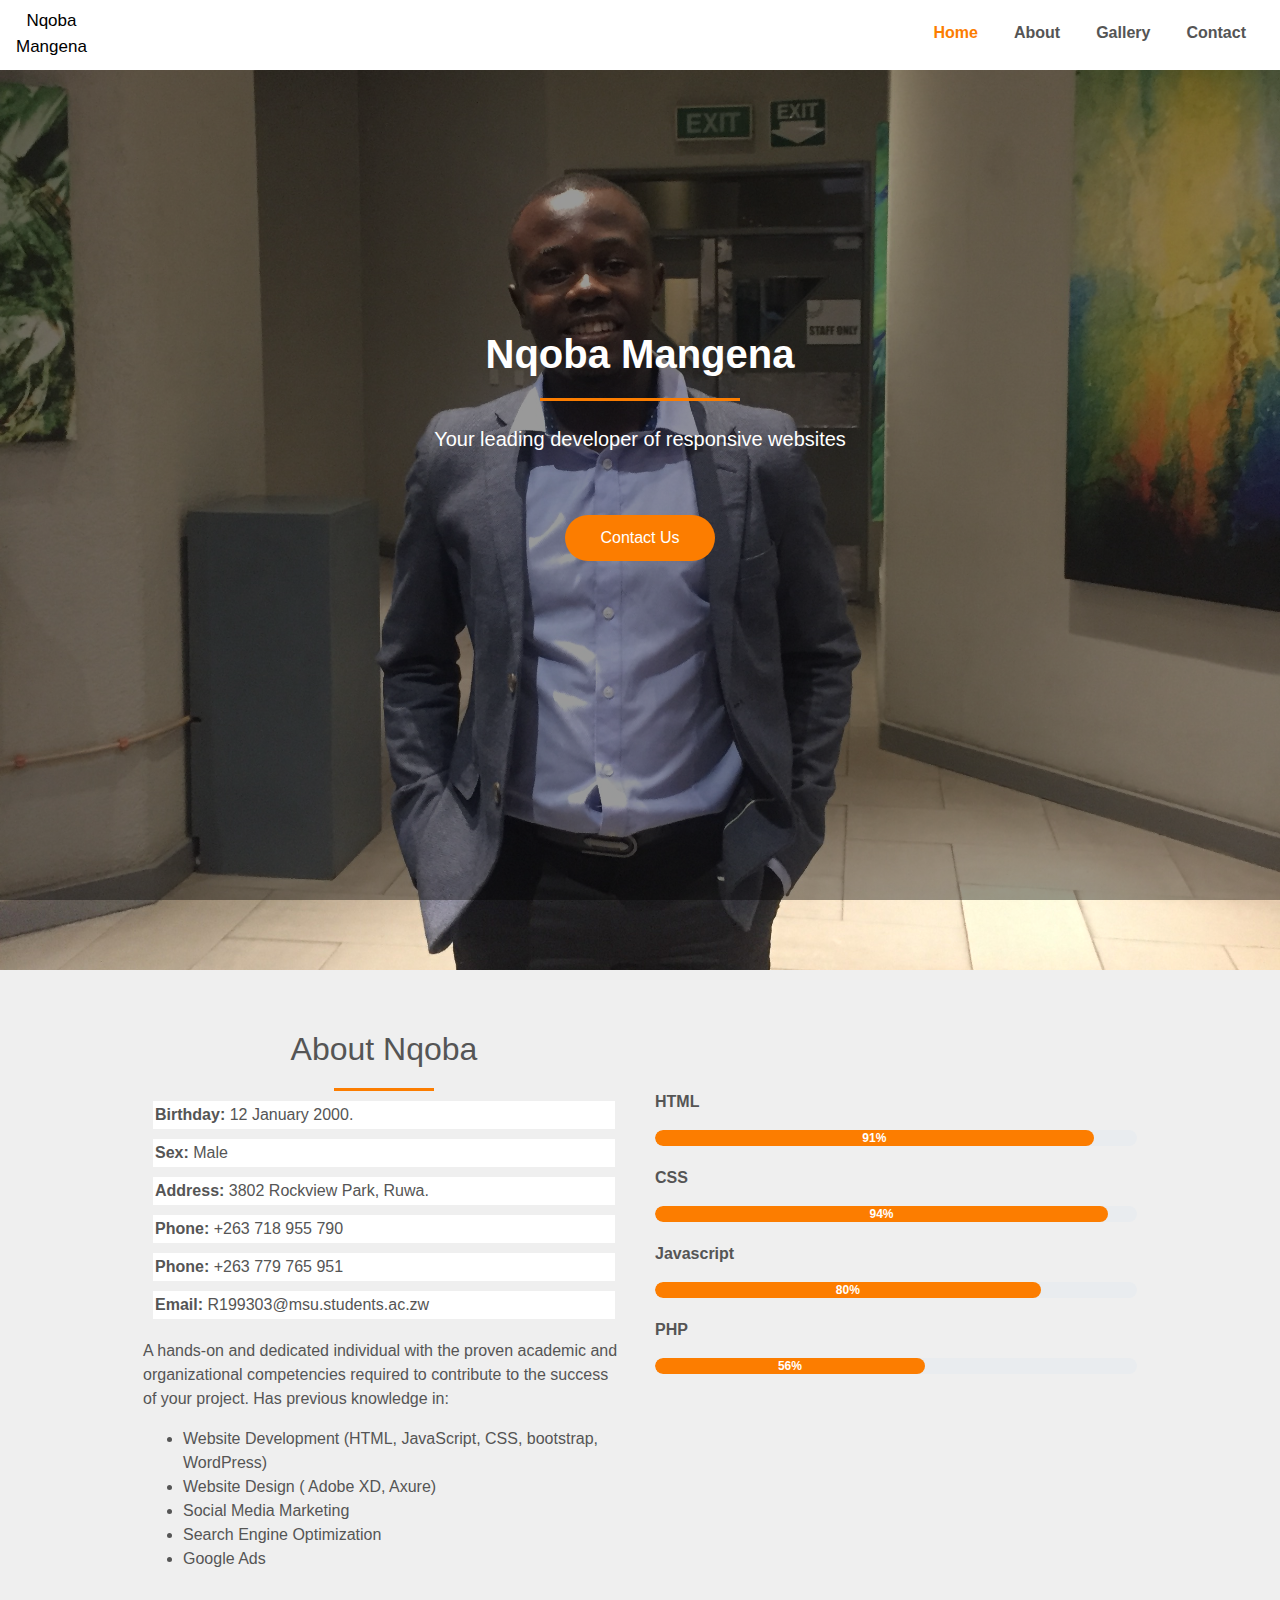
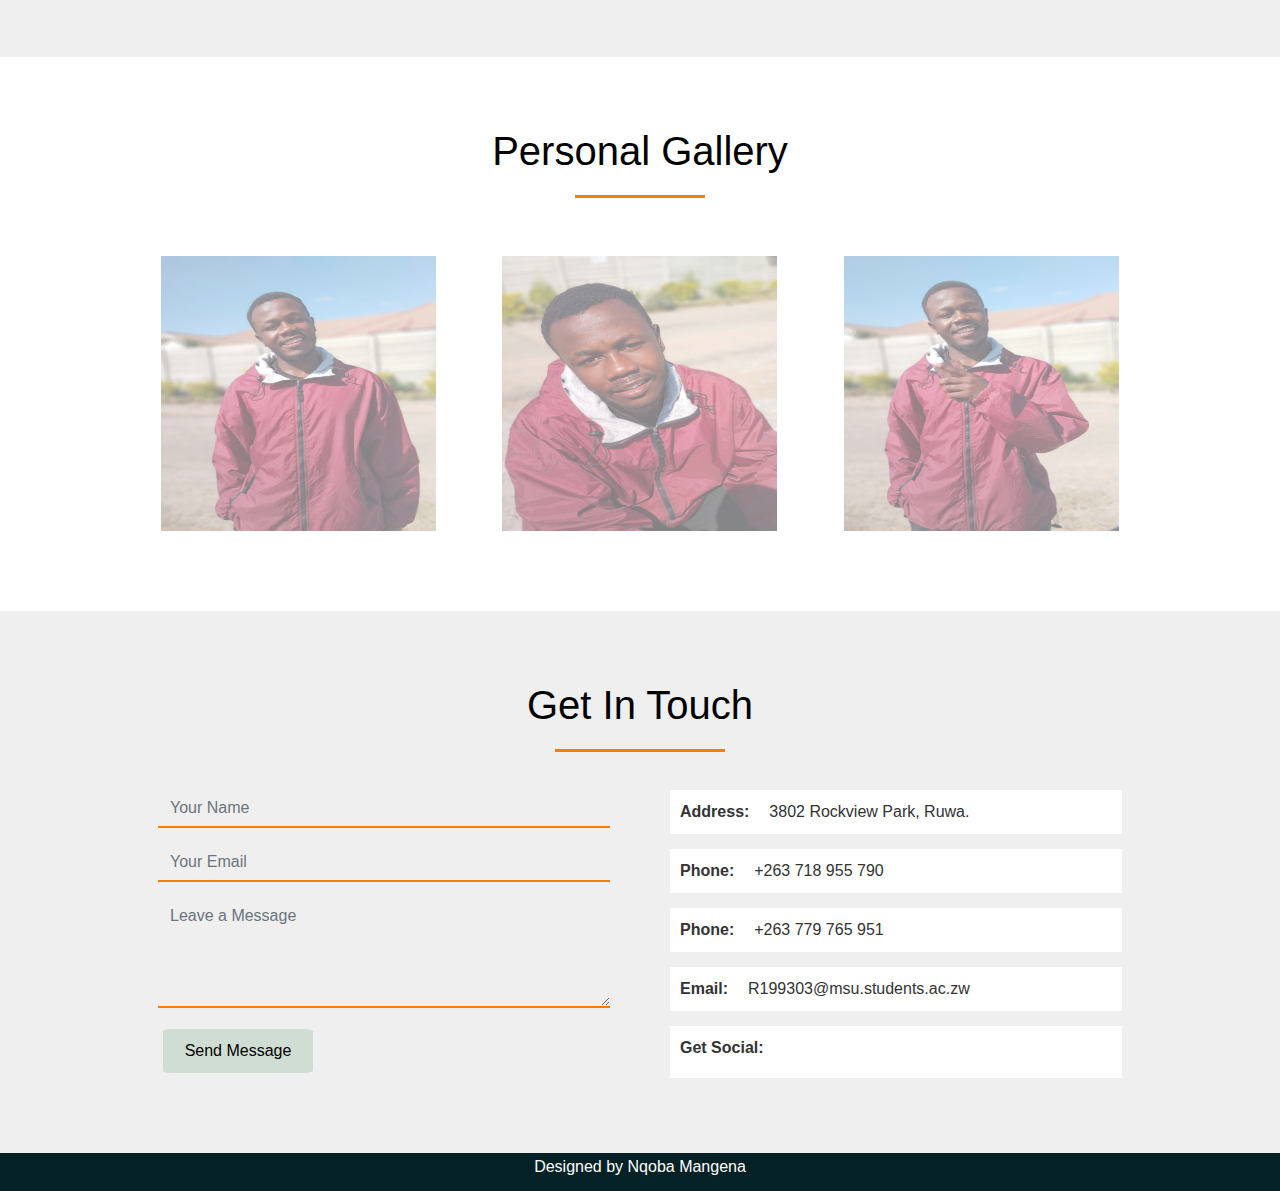
<file: index.html>
<!doctype html>
<html>
<head>
<meta charset="utf-8">
<meta http-equiv="X-UA-Compatible" content="IE=edge">
<meta name="viewport" content="width=device-width, initial-scale=1.0">
<title>Nqoba K Mangena</title>
<link href="bootstrap-4.4.1.css" rel="stylesheet" type="text/css">
<link href="main.css" rel="stylesheet" type="text/css">
</head>

<body style="padding-top: 70px">
<section id="nav-bar">
<nav class="navbar navscroll fixed-top navbar-expand-lg navbar-light">
	<a class="logo-text" href="Nqoba Mangena.html">Nqoba<br>Mangena</a>
  <button class="navbar-toggler" type="button" data-toggle="collapse" data-target="#navbarSupportedContent1" aria-controls="navbarSupportedContent1" aria-expanded="false" aria-label="Toggle navigation"><span class="navbar-toggler-icon"></span></button>
  <div class="collapse navbar-collapse" id="navbarSupportedContent1">
	<ul class="navbar-nav ml-auto">
	  <li class="nav-item">
		  <a class="nav-link" href="#home"><span>Home</span></a>
		</li>
	  <li class="nav-item">
		  <a class="nav-link" href="#about">About</a>
		</li>
		<li class="nav-item">
		  <a class="nav-link" href="#gallery">Gallery</a>
		</li>
	  <li class="nav-item">
		  <a class="nav-link" href="#contact">Contact</a>
	  </li>
	</ul>
  </div>
</nav>

</section>
	
<div id="home" class="banner">
	<div class="container">
		<h1>Nqoba Mangena</h1>
		<p>Your leading developer of responsive websites</p>
		
		<div class="follow-banner">
				<a href="https://www.facebook.com/CyberCreativeDigitalSolutions"><i class="fa fa-facebook"></i></a>
				<a href="https://wa.me/message/FJA6BTGHLBSML1"><i class="fa fa-whatsapp"></i></a>
				<a href="https://www.instagram.com/cybercreative_ds/"><i class="fa fa-instagram"></i></a>
				<a href="https://www.linkedin.com/in/nqoba-mangena-295b281b6/"><i class="fa fa-linkedin"></i></a>
			</div>
		<a href="#contact" class="btn btn-first">Contact Us</a>
	</div>
	</div>
									<!-- about -->

<section id="about">
<div class="container">
	<div class="row">
	<div class="col-md-6">
		<h2>About Nqoba</h2>
		
		<div class="follow-about"><b>Birthday:</b> 12 January 2000.</div>
		<div class="follow-about"><b>Sex:</b> Male</div>
		<div class="follow-about"><b>Address:</b> 3802 Rockview Park, Ruwa.</div>
		<div class="follow-about"><b>Phone:</b> +263 718 955 790</div>
		<div class="follow-about"><b>Phone:</b> +263 779 765  951</div>
		<div class="follow-about"><b>Email:</b> R199303@msu.students.ac.zw</div>	
		<div class="about-content">
		<p>A hands-on and dedicated individual with the proven academic and organizational competencies required to contribute to the success of your project. Has previous knowledge in:</p>
		<ul>
			<li>Website Development (HTML, JavaScript, CSS, bootstrap, WordPress)</li>
			<li>Website Design ( Adobe XD, Axure)</li>
			<li>Social Media Marketing</li>
			<li>Search Engine Optimization </li>
			<li>Google Ads</li>
			</ul>
		</div>
	</div>
	<div class = "col-md-6 skills-bar" > 
		
	<p>HTML</p>
		<div class = "progress">
		<div class="progress-bar" style = "width: 91%">91%</div>
		</div>
	<p>CSS</p>
		<div class = "progress">
		<div class="progress-bar" style = "width: 94%">94%</div>
		</div>
	<p>Javascript</p>
		<div class = "progress">
		<div class="progress-bar" style = "width: 80%">80%</div>
		</div>
	<p>PHP</p>
		<div class = "progress">
		<div class="progress-bar" style = "width: 56%">56%</div>
		</div>
	</div>
	</div>
</div>
	</section>
	
						<!-- Personal Gallery -->


<section id="gallery">
	<div class="container">
		<div class="heading">
		<h1>Personal Gallery</h1>
		</div>
		<div class="row">
			<div class="profile-pic text-center col-md-4">
				<div class="img-box">
					<img src="ALBX4759.JPG" class="img-responsive">
				</div>
			</div>
		<div class="profile-pic text-center col-md-4">
				<div class="img-box">
					<img src="ILVE4056.JPG" class="img-responsive">
				</div>
			</div>
		<div class="profile-pic text-center col-md-4">
				<div class="img-box">
					<img src="YDCI6611.JPG" class="img-responsive">
				</div>
			</div>
		</div>
	</div>	
</section>
	
									<!-- contact us -->
		
	
<section id="contact">
	<div class="container">
		<h1>Get In Touch</h1>
		<div class="row">
		<div class="col-md-6">
			<form class="contact-form"  name="contact-form" id="contact-form" method="POST" data-netlify="true">
				<div class="form-group">
					<input type="text" id="userName" name="userName" class="form-control" placeholder="Your Name">
				</div>
				<div class="form-group">
					<input type="email" id="userEmail" name="userEmail" class="form-control" placeholder="Your Email" required>
				</div>
				<div class="form-group">
					<textarea class="form-control" name="content" id="content" rows="4" placeholder="Leave a Message"></textarea>
				</div>
					<button type="submit" class="button">Send Message</button>

			</form>
		</div>
		<div class="col-md-6 contact-info">
			<div class="follow"><b>Address:</b><i class="fa fa-map-marker" aria-hidden="true"></i>3802 Rockview Park, Ruwa.</div>
			<div class="follow"><b>Phone:</b><i class="fa fa-phone" aria-hidden="true"></i>+263 718 955 790</div>
			<div class="follow"><b>Phone:</b><i class="fa fa-phone" aria-hidden="true"></i>+263 779 765  951</div>
			<div class="follow"><b>Email:</b><i class="fa fa-envelope-open-o" aria-hidden="true"></i>R199303@msu.students.ac.zw</div>
			<div class="follow"><label><b>Get Social:</b></label>
				<a href="https://www.facebook.com/nqoba.ngena.1/"><i class="fa fa-facebook"></i></a>
				<a href="https://wa.me/message/FJA6BTGHLBSML1"><i class="fa fa-whatsapp"></i></a>
				<a href="https://www.instagram.com/the.conquerxr/"><i class="fa fa-instagram"></i></a>
				<a href="https://www.linkedin.com/in/nqoba-mangena-295b281b6/"><i class="fa fa-linkedin"></i></a>
			</div>
		</div>
		</div>
	</div>
</section>	
	
								<!-- footer -->
	
	
<section id="footer">
	<div class="container-fluid text-center">
		<div class="col-md-12">
			<h6>Designed by Nqoba Mangena</h6>
		</div>
	</div>
</section>
	
	
<script src="jquery-3.4.1.min.js"></script>
<script src="popper.min.js"></script>
<script src="bootstrap-4.4.1.js"></script>
</body>
</html>
</file>
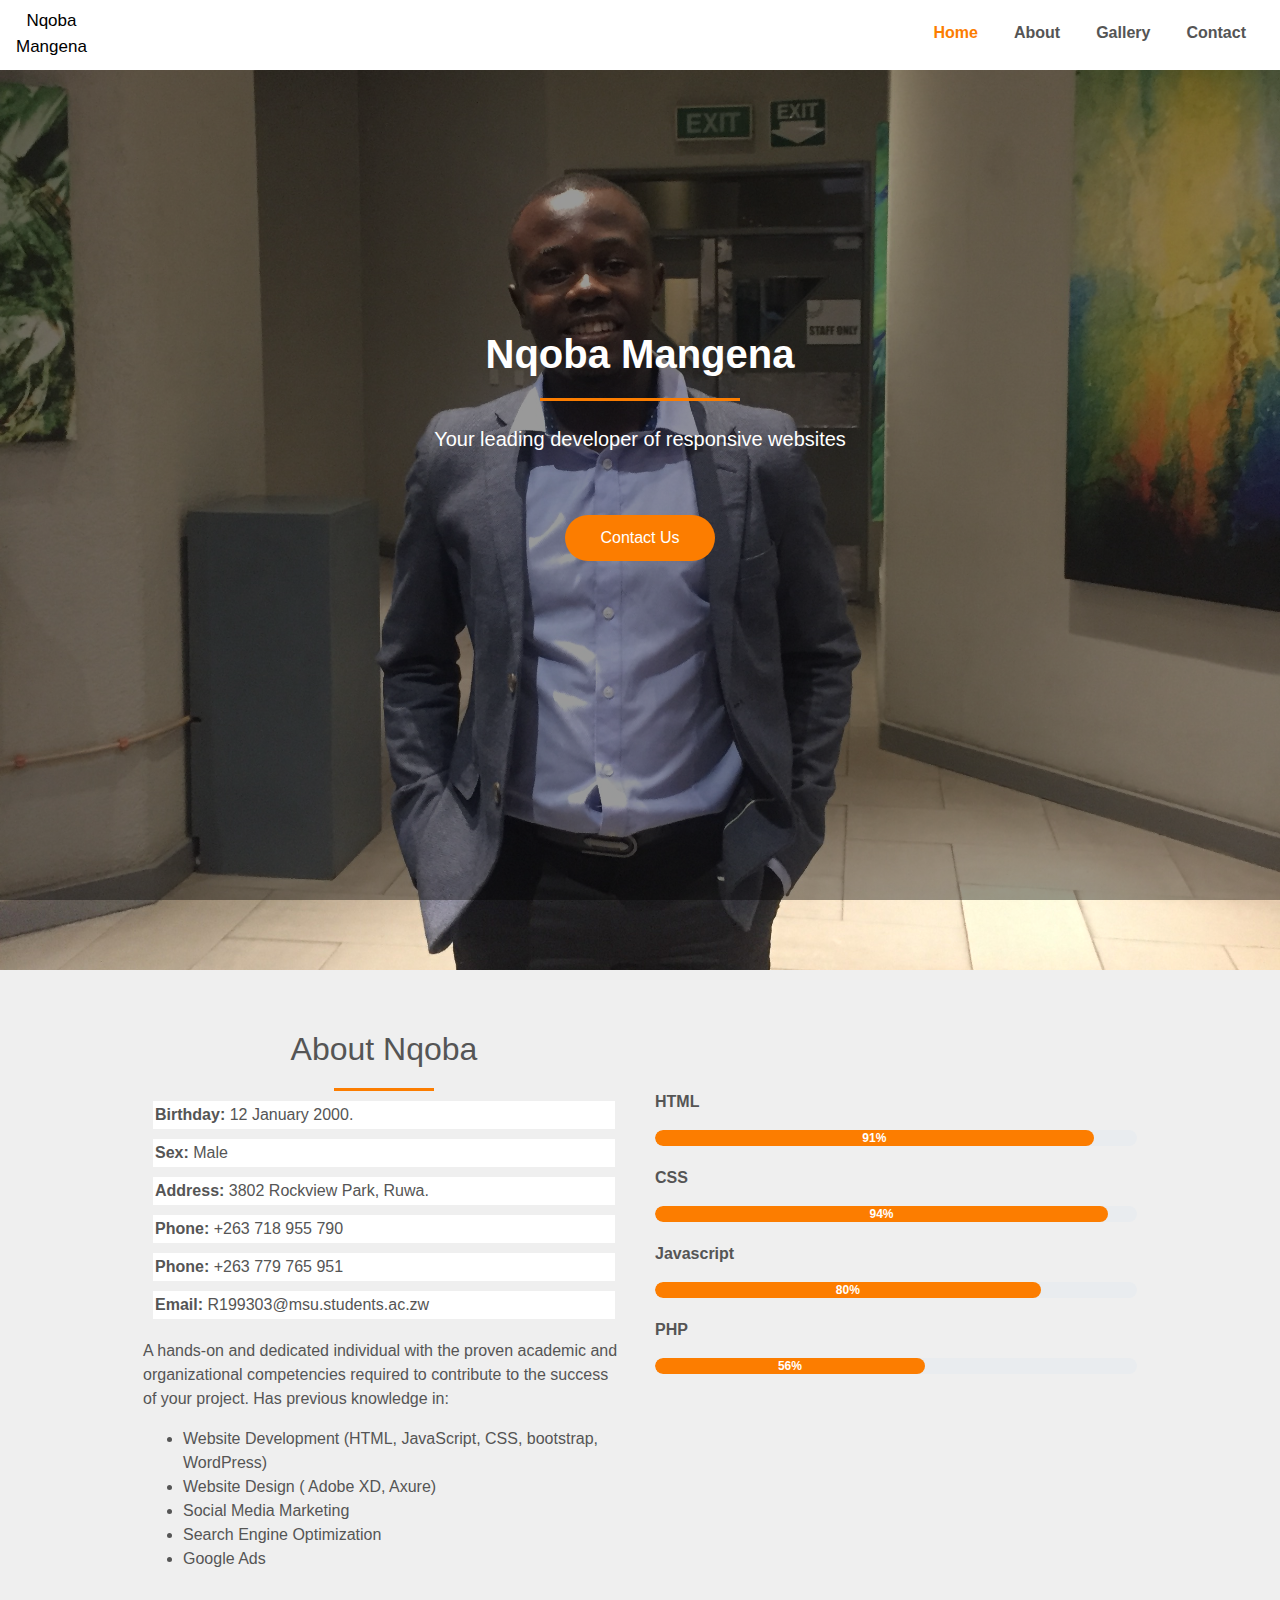
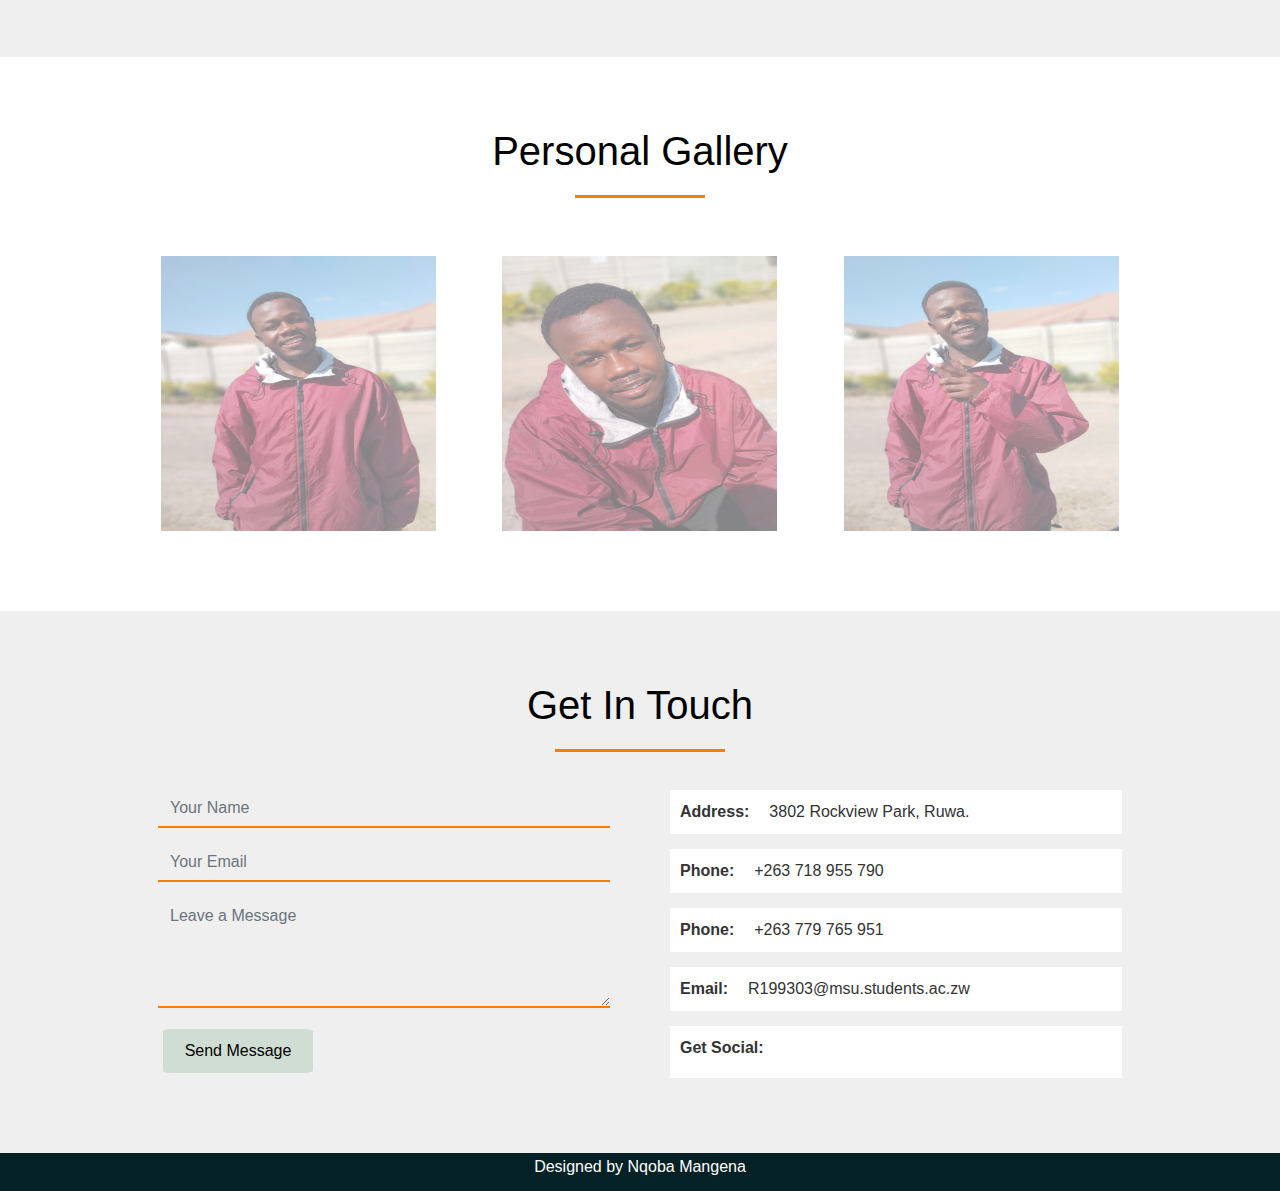
<file: Nqoba Mangena.html>
<!doctype html>
<html>
<head>
<meta charset="utf-8">
<meta http-equiv="X-UA-Compatible" content="IE=edge">
<meta name="viewport" content="width=device-width, initial-scale=1.0">
<title>Nqoba K Mangena</title>
<link href="bootstrap-4.4.1.css" rel="stylesheet" type="text/css">
<link href="main.css" rel="stylesheet" type="text/css">
</head>

<body style="padding-top: 70px">
<section id="nav-bar">
<nav class="navbar navscroll fixed-top navbar-expand-lg navbar-light">
	<a class="logo-text" href="Nqoba Mangena.html">Nqoba<br>Mangena</a>
  <button class="navbar-toggler" type="button" data-toggle="collapse" data-target="#navbarSupportedContent1" aria-controls="navbarSupportedContent1" aria-expanded="false" aria-label="Toggle navigation"><span class="navbar-toggler-icon"></span></button>
  <div class="collapse navbar-collapse" id="navbarSupportedContent1">
	<ul class="navbar-nav ml-auto">
	  <li class="nav-item">
		  <a class="nav-link" href="#home"><span>Home</span></a>
		</li>
	  <li class="nav-item">
		  <a class="nav-link" href="#about">About</a>
		</li>
		<li class="nav-item">
		  <a class="nav-link" href="#gallery">Gallery</a>
		</li>
	  <li class="nav-item">
		  <a class="nav-link" href="#contact">Contact</a>
	  </li>
	</ul>
  </div>
</nav>

</section>
	
<div id="home" class="banner">
	<div class="container">
		<h1>Nqoba Mangena</h1>
		<p>Your leading developer of responsive websites</p>
		
		<div class="follow-banner">
				<a href="https://www.facebook.com/CyberCreativeDigitalSolutions"><i class="fa fa-facebook"></i></a>
				<a href="https://wa.me/message/FJA6BTGHLBSML1"><i class="fa fa-whatsapp"></i></a>
				<a href="https://www.instagram.com/cybercreative_ds/"><i class="fa fa-instagram"></i></a>
				<a href="https://www.linkedin.com/in/nqoba-mangena-295b281b6/"><i class="fa fa-linkedin"></i></a>
			</div>
		<a href="#contact" class="btn btn-first">Contact Us</a>
	</div>
	</div>
									<!-- about -->

<section id="about">
<div class="container">
	<div class="row">
	<div class="col-md-6">
		<h2>About Nqoba</h2>
		
		<div class="follow-about"><b>Birthday:</b> 12 January 2000.</div>
		<div class="follow-about"><b>Sex:</b> Male</div>
		<div class="follow-about"><b>Address:</b> 3802 Rockview Park, Ruwa.</div>
		<div class="follow-about"><b>Phone:</b> +263 718 955 790</div>
		<div class="follow-about"><b>Phone:</b> +263 779 765  951</div>
		<div class="follow-about"><b>Email:</b> R199303@msu.students.ac.zw</div>	
		<div class="about-content">
		<p>A hands-on and dedicated individual with the proven academic and organizational competencies required to contribute to the success of your project. Has previous knowledge in:</p>
		<ul>
			<li>Website Development (HTML, JavaScript, CSS, bootstrap, WordPress)</li>
			<li>Website Design ( Adobe XD, Axure)</li>
			<li>Social Media Marketing</li>
			<li>Search Engine Optimization </li>
			<li>Google Ads</li>
			</ul>
		</div>
	</div>
	<div class = "col-md-6 skills-bar" > 
		
	<p>HTML</p>
		<div class = "progress">
		<div class="progress-bar" style = "width: 91%">91%</div>
		</div>
	<p>CSS</p>
		<div class = "progress">
		<div class="progress-bar" style = "width: 94%">94%</div>
		</div>
	<p>Javascript</p>
		<div class = "progress">
		<div class="progress-bar" style = "width: 80%">80%</div>
		</div>
	<p>PHP</p>
		<div class = "progress">
		<div class="progress-bar" style = "width: 56%">56%</div>
		</div>
	</div>
	</div>
</div>
	</section>
	
						<!-- Personal Gallery -->


<section id="gallery">
	<div class="container">
		<div class="heading">
		<h1>Personal Gallery</h1>
		</div>
		<div class="row">
			<div class="profile-pic text-center col-md-4">
				<div class="img-box">
					<img src="ALBX4759.JPG" class="img-responsive">
				</div>
			</div>
		<div class="profile-pic text-center col-md-4">
				<div class="img-box">
					<img src="ILVE4056.JPG" class="img-responsive">
				</div>
			</div>
		<div class="profile-pic text-center col-md-4">
				<div class="img-box">
					<img src="YDCI6611.JPG" class="img-responsive">
				</div>
			</div>
		</div>
	</div>	
</section>
	
									<!-- contact us -->
		
	
<section id="contact">
	<div class="container">
		<h1>Get In Touch</h1>
		<div class="row">
		<div class="col-md-6">
			<form class="contact-form"  name="contact-form" id="contact-form" method="POST" action="contactform.php">
				<div class="form-group">
					<input type="text" id="userName" name="userName" class="form-control" placeholder="Your Name">
				</div>
				<div class="form-group">
					<input type="email" id="userEmail" name="userEmail" class="form-control" placeholder="Your Email" required>
				</div>
				<div class="form-group">
					<textarea class="form-control" name="content" id="content" rows="4" placeholder="Leave a Message"></textarea>
				</div>
					<button type="submit" class="button">Send Message</button>

			</form>
		</div>
		<div class="col-md-6 contact-info">
			<div class="follow"><b>Address:</b><i class="fa fa-map-marker" aria-hidden="true"></i>3802 Rockview Park, Ruwa.</div>
			<div class="follow"><b>Phone:</b><i class="fa fa-phone" aria-hidden="true"></i>+263 718 955 790</div>
			<div class="follow"><b>Phone:</b><i class="fa fa-phone" aria-hidden="true"></i>+263 779 765  951</div>
			<div class="follow"><b>Email:</b><i class="fa fa-envelope-open-o" aria-hidden="true"></i>R199303@msu.students.ac.zw</div>
			<div class="follow"><label><b>Get Social:</b></label>
				<a href="https://www.facebook.com/nqoba.ngena.1/"><i class="fa fa-facebook"></i></a>
				<a href="https://wa.me/message/FJA6BTGHLBSML1"><i class="fa fa-whatsapp"></i></a>
				<a href="https://www.instagram.com/the.conquerxr/"><i class="fa fa-instagram"></i></a>
				<a href="https://www.linkedin.com/in/nqoba-mangena-295b281b6/"><i class="fa fa-linkedin"></i></a>
			</div>
		</div>
		</div>
	</div>
</section>	
	
								<!-- footer -->
	
	
<section id="footer">
	<div class="container-fluid text-center">
		<div class="col-md-12">
			<h6>Designed by Nqoba Mangena</h6>
		</div>
	</div>
</section>
	
	
<script src="jquery-3.4.1.min.js"></script>
<script src="popper.min.js"></script>
<script src="bootstrap-4.4.1.js"></script>
</body>
</html>
</file>
<file: main.css>
@charset "utf-8";
					/*-----------Navbar----------*/

{
	margin: 0;
	padding: 0;
}

html{
	scroll-behavior: smooth;
}

.container{
	width: 80%;
	margin: auto;
	overflow: hidden;
}

#nav-bar{
	position: sticky;
	top: 0;
	z-index: 10;
}

.logo-text{
	color: #000;
	font-size: 17px;
	font-weight: 500;
	text-align: center;
	
}
.logo-text:hover{
	color: #000;
	text-decoration: none;
	transition: 0.2s;
}

.navbar-brand img{
	height: 75px;
	padding-left: 10px;
	resize: both;
}

.navbar-nav li{
	padding: 0px 10px;
	
}

.navbar-nav li a{
	float: right;
	text-align: left;
	border-bottom: 2px solid transparent;
}

#nav-bar ul li a:hover{
	color: #fc7d00!important;
	transition: 1s;
	border-bottom: 2px solid #fc7d00;
}
.navbar-nav span{
	color: #fc7d00;
}

.navbar{
	background: #fff;
}

.navbar-toggler{
	 border: none!important;
}

.nav-link{
	color: #555!important;
	font-weight: 600;
	font-size: 16px;
}

								/*-----------Banner----------*/


.banner{
	min-height: 100vh;
	background-color: #042125;
	background: linear-gradient(rgba(0,0,0,0.4),rgba(0,0,0,0.4)),url("IMG_7534.JPG");
	background-repeat: no-repeat;
	background-position: center;
	background-size: cover;
	background-attachment: fixed;
	display: block;
	text-align: center;
	color: #fff;
}

.banner h1{
	margin-top: 250px;
	font-size: 40px;
	font-weight: 700;
	padding: 10px;
}

.banner h1::after{
	content: '';
	background: #fc7d00;
	display: block;
	height: 3px;
	width: 200px;
	margin: 20px auto 5px;
}

.banner p{
	color: #fff;
	font-size: 20px;
	font-weight: 400;
	text-align: center;
}

.banner .btn{
	margin: 30px 10px;
	width: 150px;
	padding: 10px;
	border-radius: 50px;
	background-color: #fc7d00;
	color: #fff !important;
	font-size: 16px;
	transform: translateY(-20px);
}

.banner .btn:hover{
	background-color: #042125;
	transition: .5s all;
}

.follow-banner{
	padding: 10px;
	margin: 15px;
}

 							/* about */


#about{
	background: #efefef;
	padding-top: 50px;
	padding-bottom: 50px;
	color: #555;
	text-align: justify-all;
}

#about h2{
	align-items: center;
	text-align: center;
	padding-top: 10px;
}

#about h2::after {
	content: '';
	background: #fc7d00;
	display: block;
	height: 3px;
	width: 100px;
	margin: 20px auto 5px;
}

.follow-about{
	justify-content: center;
}

.about-content{
	padding-top: 10px;
}

.skills-bar{
	padding-top: 70px;
	margin-bottom: 6px;
	font-weight: 600;
}

.progress-bar{
	border-radius: 20px;
	background: #fc7d00;
}

.progress{
	
	border-radius: 20px !important;
	margin-bottom: 20px;
}

									/*Gallery*/

#gallery{
	padding-bottom: 50px;
	padding-top: 50px;
	color: #555;
}

.heading h1{
	color: #000;
	text-align: center;
	padding-top: 20px;
	padding-bottom: 10px;
}

.heading h1::after{
	content: '';
	background: #fc7d00;
	display: block;
	height: 3px;
	width: 130px;
	margin: 20px auto 5px;
}


.profile-pic{
	margin-top: 25px;
	
}
.row{
	padding-bottom: 20px;
}

.col-md-4{
	filter: opacity(.5);
}

 .col-md-4:hover{
	filter: opacity(1);
	transition: 0.5s;
	cursor: pointer;
}

.img-box{
	position: relative;
	display: block;
	padding: 10px;
}

.profile-pic .img-box img{
	height: 275px;
	width: 275px;
}

								/*Contact */


#contact{
	background: #efefef;
	padding-top: 40px;
	padding-bottom: 40px;
	color: #333;
}

.contact-form{

	padding: 10px;
	padding: 15px;
}

.contact-form .form-group input{
	background: transparent;
	box-shadow: none;
	border: none;
	outline: none;
	color: #000;
	border-radius: 0 !important;
	border-bottom: 2px solid #fc7d00 !important;
}

.contact-form .form-group textarea{
	background: transparent;
	box-shadow: none;
	border: none;
	outline: none;
	color: #000;
	border-radius: 0 !important;
	border-bottom: 2px solid #fc7d00 !important;
}


.contact-form .button{
	width: 150px;
	background: #CFDDD2;
	color: black;
	border: none;
	border-radius: 5%;
	padding: 10px;
	margin: 5px;
	font-weight: 400;

}
.contact-form .button:hover{
	background: #fc7d00;
	color: #fff;
	transition: 0.5s
}
.follow{
	background: #fff;
	padding: 10px;
	margin: 15px;
}

.follow-about{
	background: #fff;
	padding: 2px;
	margin: 10px;
}

.contact-info .fa{
	margin: 10px;
	color: #fc7d00;
	font-weight: bold;
	
}

#contact h1{
	padding-top: 30px;
	text-align: center;
	color: black !important;
	padding-bottom: 10px;
}

 #contact h1::after {
	content: '';
	background: #fc7d00;
	display: block;
	height: 3px;
	width: 170px;
	margin: 20px auto 5px;
	
}

							/* footer */

#footer{
	background: #042125;
	color: #fff;
	padding-top: 4px;
	padding-bottom: 6px;
}

footer .col-md-4{
	filter: opacity(1);
}

footer .col-md-4:hover{
	cursor: default;
}

hr.light{
	border-top: 2px solid #fc7d00;
	width: 75%;
	margin-top: .8rem;
	margin-bottom: 1rem;
	
}
.bottom-social{
	padding-top: 20px;
}

.bottom-social a{
	width: 45px;
	height: 45px;
	font-size: 25px;
	display: inline-flex;
	margin: 0px 7px;
	justify-content: center;
	align-items: center;
	text-decoration: none;
	border: 2px #fc7d00 solid;
	border-radius: 50%;
	color: #e2e2e2;
	box-shadow: inset -1px -1px 2px rgba(0,0,0,0.2), 2px 2px 5px rgba(0,0,0,0.2);
	transition: 0.5s;
}

.bottom-social a:hover{
	color: #fc7d00;
	transform: translateY(-10px);
	text-decoration: none;
	transition: 0.5s;
}
</file>
